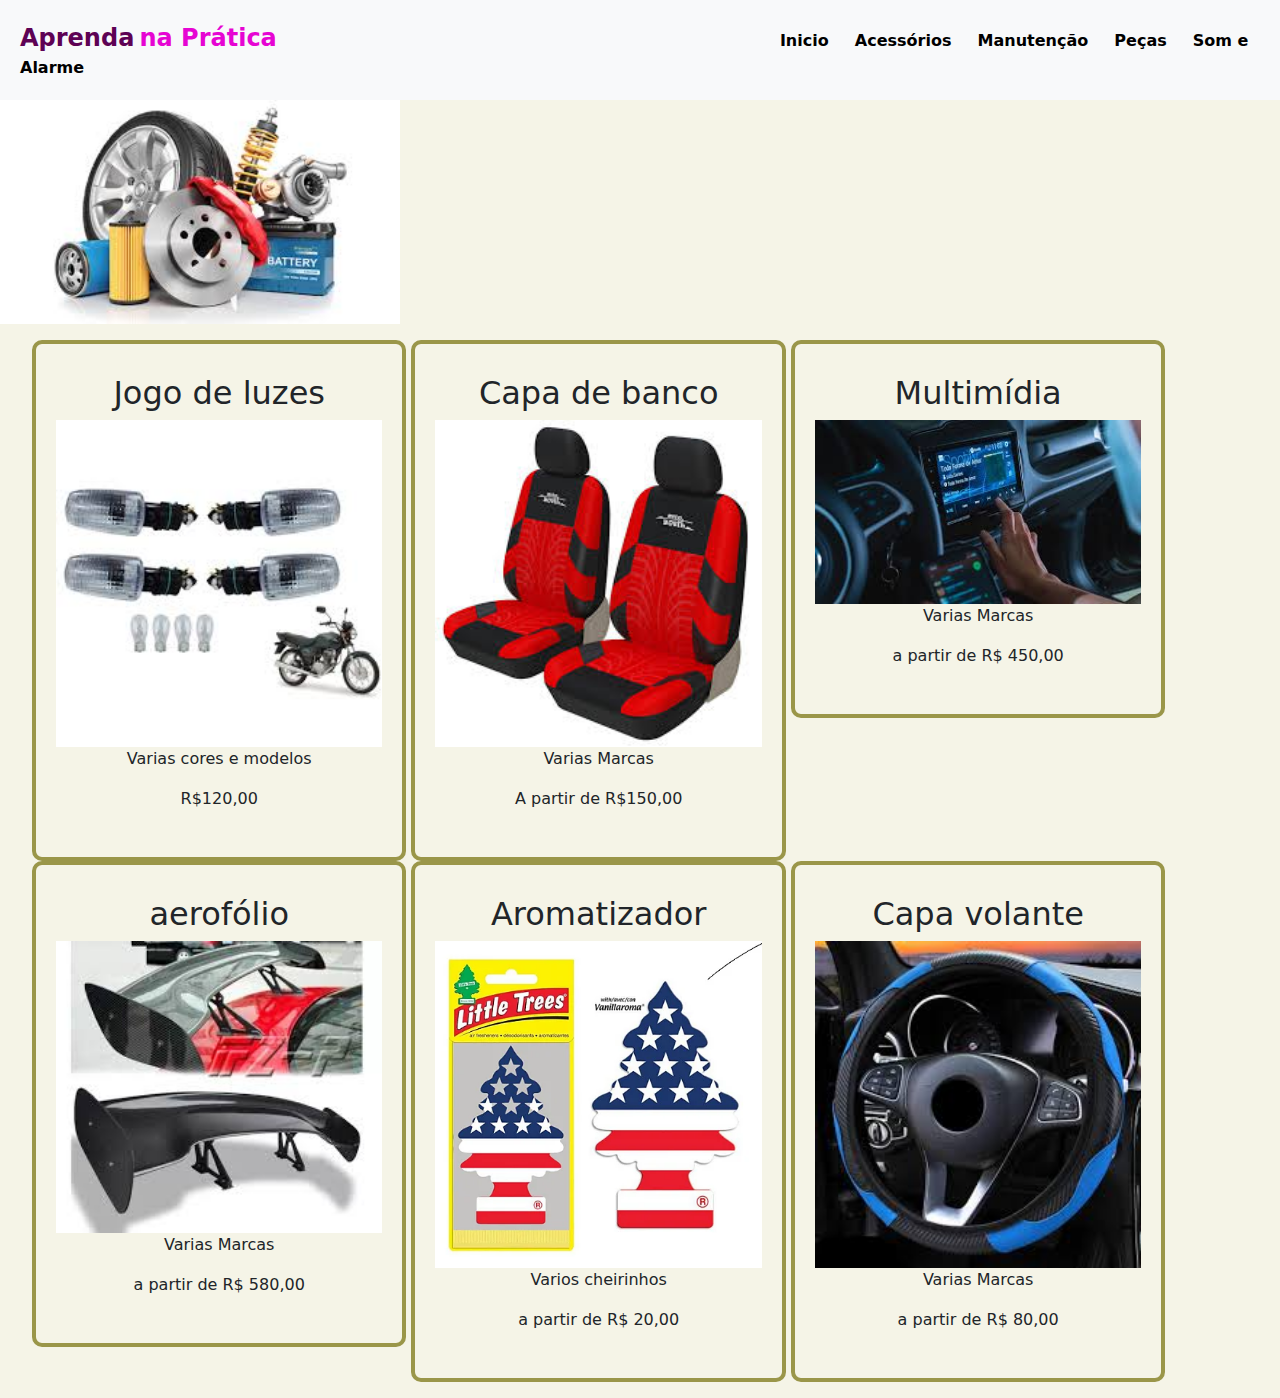
<file: acessorios.html>
<!DOCTYPE html>
<html lang="en">

<head>
    <meta charset="UTF-8">
    <meta name="viewport" content="width=device-width, initial-scale=1.0">
    <title>Acessórios</title>
    <link href="https://cdn.jsdelivr.net/npm/bootstrap@5.3.3/dist/css/bootstrap.min.css" rel="stylesheet"
        integrity="sha384-QWTKZyjpPEjISv5WaRU9OFeRpok6YctnYmDr5pNlyT2bRjXh0JMhjY6hW+ALEwIH" crossorigin="anonymous">
    <script src="https://cdn.jsdelivr.net/npm/bootstrap@5.3.3/dist/js/bootstrap.bundle.min.js"
        integrity="sha384-YvpcrYf0tY3lHB60NNkmXc5s9fDVZLESaAA55NDzOxhy9GkcIdslK1eN7N6jIeHz"
        crossorigin="anonymous"></script>
    <link rel="stylesheet" href="style5.css">
</head>

<body>
    <header class="bg-light header">
        <section>
            <span class="span-1">Aprenda</span>
            <span class="span-2">na Prática</span>
            <section class="links">
                <a href="index.html">Inicio</a>
                <a href="acessorios.html">Acessórios</a>
                <a href="manutencao.html">Manutenção</a>
                <a href="pecas.html">Peças</a>
                <a href="somealarme.html">Som e Alarme</a>
            </section>
        </section>
    </header>


    <main>
        </div>
        <div class="col align-self-end">
            <p>
                <img src="pecas.jpg" alt="peças">
            </p>
        </div>
        </div>
        <ul class="produtos">
            <li>
                <h2>Jogo de luzes</h2>
                <img src="jogodeeta.jpg">
                <p class="produtos-descricao">Varias cores e modelos</p>
                <p class="produtos-preco">R$120,00</p>
            </li>

            <li>
                <h2>Capa de banco</h2>
                <img src="capa.jpg">
                <p class="produtos-descricao">Varias Marcas</p>
                <p class="produtos-preco">A partir de R$150,00</p>
            </li>

            <li>
                <h2>Multimídia</h2>
                <img src="Multi.jpg">
                <p class="produtos-descricao">Varias Marcas</p>
                <p class="produtos-preco">a partir de R$ 450,00</p>
            </li>

            <li>
                <h2>aerofólio</h2>
                <img src="aerio.jpg">
                <p class="produtos-descricao">Varias Marcas</p>
                <p class="produtos-preco">a partir de R$ 580,00</p>
            </li>

            <li>
                <h2>Aromatizador</h2>
                <img src="cheiro.jpg">
                <p class="produtos-descricao">Varios cheirinhos</p>
                <p class="produtos-preco">a partir de R$ 20,00</p>
            </li>

            <li>
                <h2>Capa volante</h2>
                <img src="capa de volante.jpg">
                <p class="produtos-descricao">Varias Marcas</p>
                <p class="produtos-preco">a partir de R$ 80,00 </p>
            </li>
        </ul>

    </main>
</body>

</html>
</file>
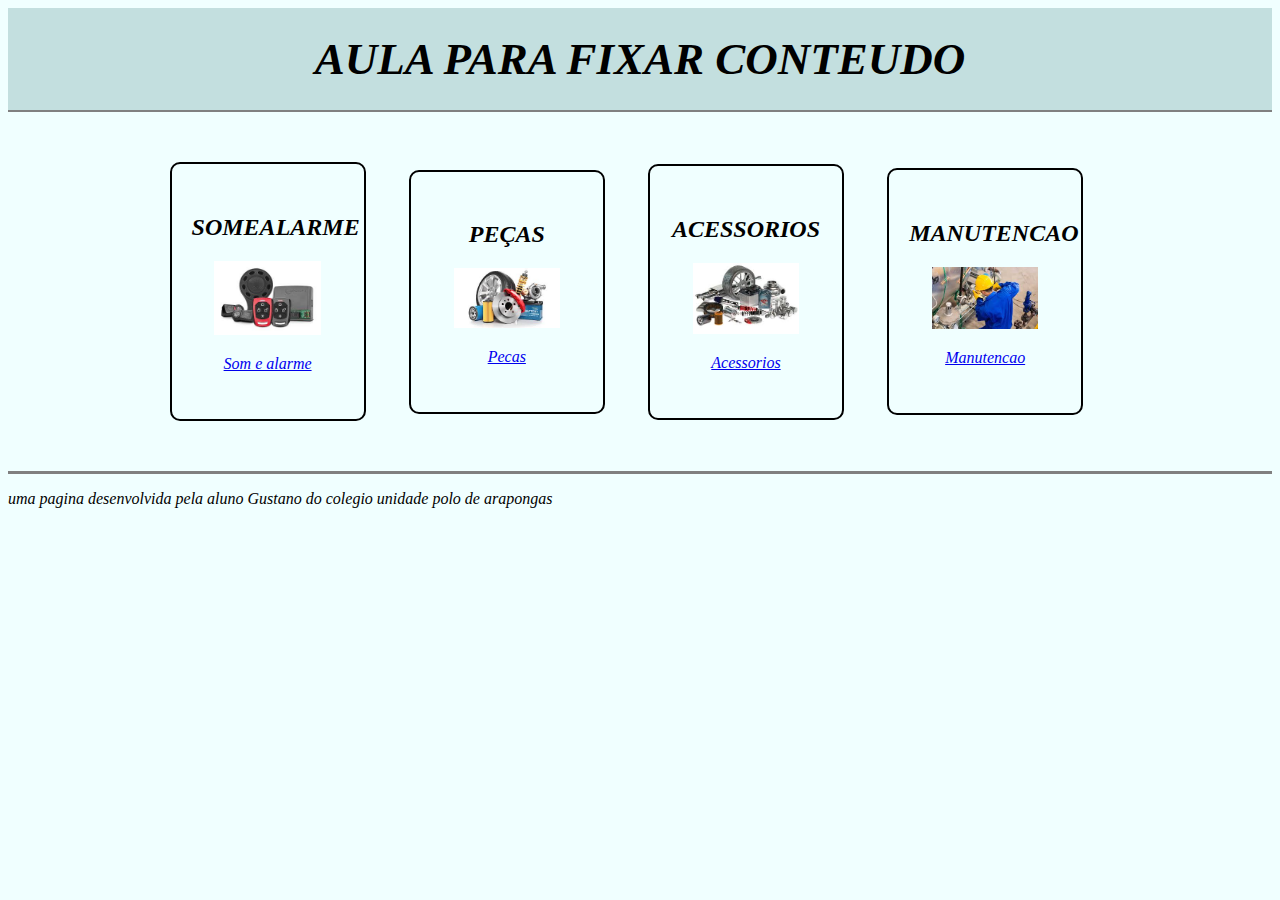
<file: index_olt.html>
<!DOCTYPE html>
<html lang="pt-br">
    <link rel="stylesheet" href="time.css">
<head>
    <meta charset="UTF-8">
    <title>aula dia 25</title>
</head>
<header>
 AULA PARA FIXAR CONTEUDO   
</header>
<body>
    <section>
       
    <nav>
        <ul class="Times">
            <li>
                <h2>SOMEALARME</h2>
                <img src="somealarme.jpg" alt="logo da imagem">
                <p class="Somealarme-descricao"><a href="somealarme.html">Som e alarme</a></p>
            </li>
            <li>
                <h2>PEÇAS</h2>
                <img src="pecas.jpg" alt="logo da imagem">
                <p class="Pecas-descricao"><a href="pecas.html">Pecas</a></p>
            </li>
            <li>
                <h2>ACESSORIOS</h2>
                <img src="acessorios.jpg" alt="logo da imagem">
                <p class="Acessorios"><a href="acessorios.html">Acessorios</a></p>
            </li>
            <li>
                <h2>MANUTENCAO</h2>
                <img src="manutencao.jpg" alt="logo da imagem">
                <p class="Manutencao"><a href="manutencao.html">Manutencao</a></p>
            </li>
        </ul>
    </nav>
</section>
<footer>
    <p>uma pagina desenvolvida pela aluno Gustano do colegio unidade polo de arapongas</p>
</footer>
</body>
</html>
</file>
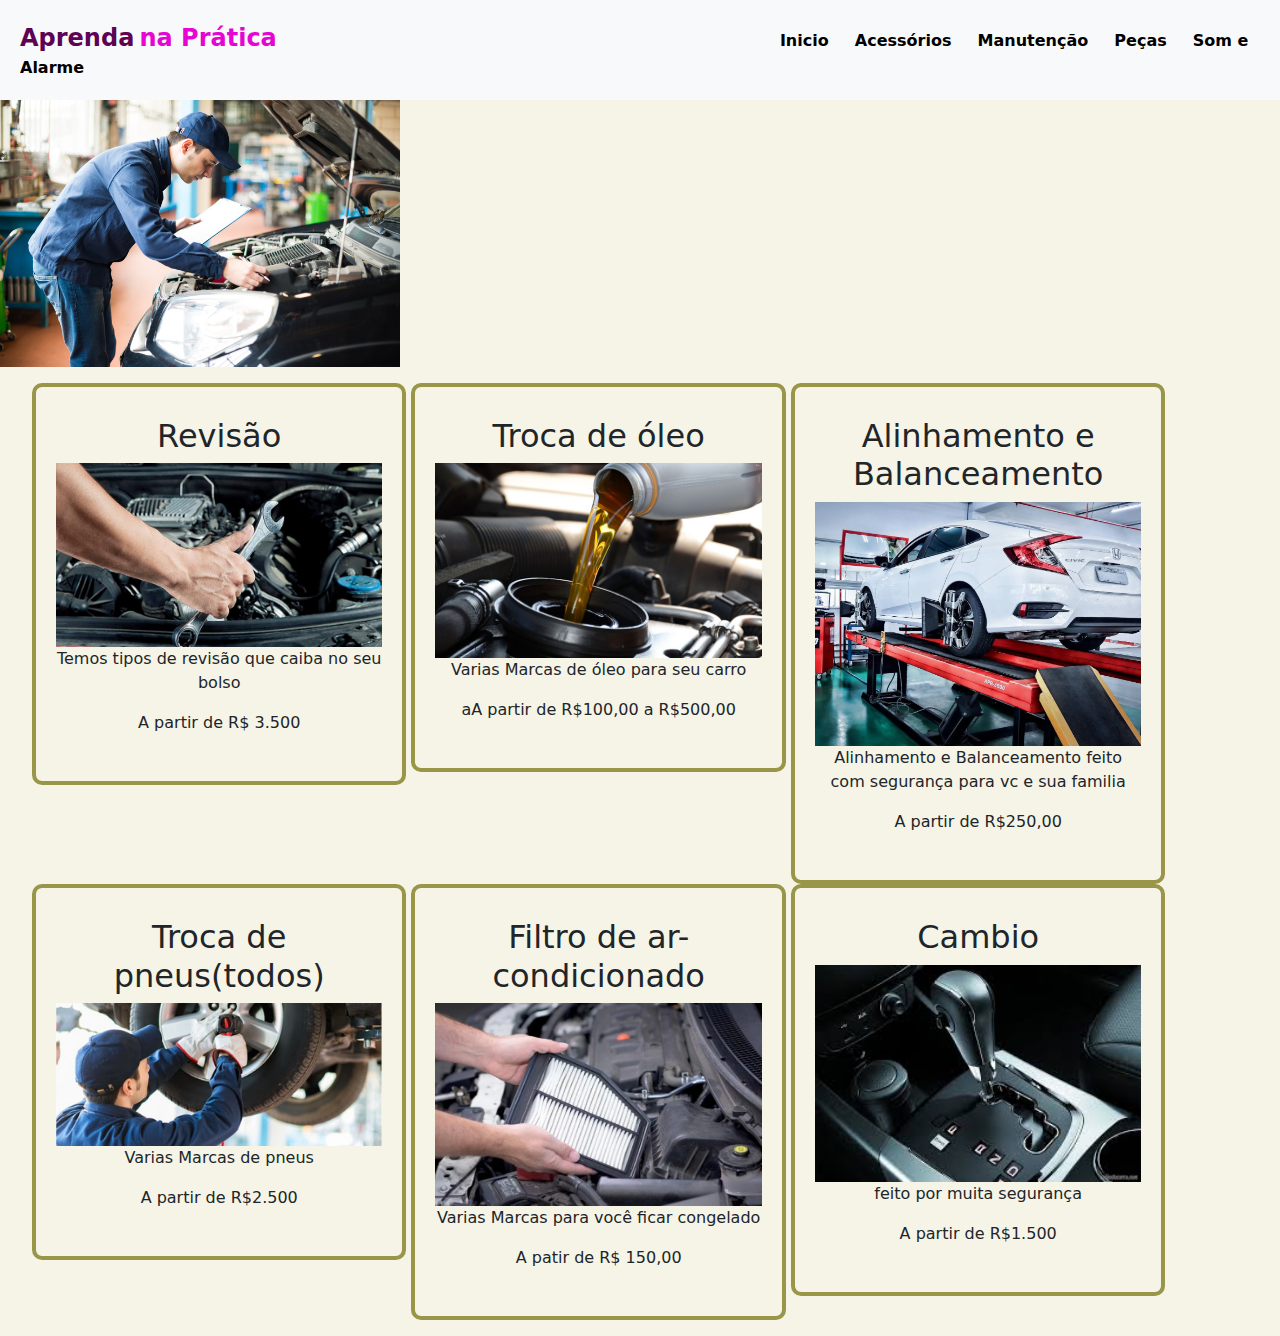
<file: manutencao.html>
<!DOCTYPE html>
<html lang="en">

<head>
    <meta charset="UTF-8">
    <meta name="viewport" content="width=device-width, initial-scale=1.0">
    <title>Acessórios</title>
    <link href="https://cdn.jsdelivr.net/npm/bootstrap@5.3.3/dist/css/bootstrap.min.css" rel="stylesheet"
        integrity="sha384-QWTKZyjpPEjISv5WaRU9OFeRpok6YctnYmDr5pNlyT2bRjXh0JMhjY6hW+ALEwIH" crossorigin="anonymous">
    <script src="https://cdn.jsdelivr.net/npm/bootstrap@5.3.3/dist/js/bootstrap.bundle.min.js"
        integrity="sha384-YvpcrYf0tY3lHB60NNkmXc5s9fDVZLESaAA55NDzOxhy9GkcIdslK1eN7N6jIeHz"
        crossorigin="anonymous"></script>
    <link rel="stylesheet" href="style5.css">
</head>

<body>
    <header class="bg-light header">
        <section>
            <span class="span-1">Aprenda</span>
            <span class="span-2">na Prática</span>
            <section class="links">
                <a href="index.html">Inicio</a>
                <a href="acessorios.html">Acessórios</a>
                <a href="manutencao.html">Manutenção</a>
                <a href="pecas.html">Peças</a>
                <a href="somealarme.html">Som e Alarme</a>
            </section>
        </section>
    </header>


    <main>
        <div class="col align-self-end">
            <p>
                <img src="manutençao.jpg" alt="peças">
            </p>
        </div>
        </div>

        <ul class="produtos">
            <li>
                <h2>Revisão</h2>
                <img src="revisão.jpg">
                <p class="produtos-descricao">Temos tipos de revisão que caiba no seu bolso</p>
                <p class="produtos-preco">A partir de R$ 3.500</p>
            </li>

            <li>
                <h2>Troca de óleo</h2>
                <img src="troca de oleo.jpg">
                <p class="produtos-descricao">Varias Marcas de óleo para seu carro</p>
                <p class="produtos-preco">aA partir de R$100,00 a R$500,00</p>
            </li>

            <li>
                <h2>Alinhamento e Balanceamento</h2>
                <img src="balanciamento.jpg">
                <p class="produtos-descricao">Alinhamento e Balanceamento feito com segurança para vc e sua familia</p>
                <p class="produtos-preco">A partir de R$250,00</p>
            </li>

            <li>
                <h2>Troca de pneus(todos)</h2>
                <img src="troca de pneus.jpg">
                <p class="produtos-descricao">Varias Marcas de pneus</p>
                <p class="produtos-preco">A partir de R$2.500</p>
            </li>

            <li>
                <h2>Filtro de ar-condicionado</h2>
                <img src="filtro.jpg">
                <p class="produtos-descricao">Varias Marcas para você ficar congelado</p>
                <p class="produtos-preco">A patir de R$ 150,00</p>

            </li>

            <li>
                <h2>Cambio</h2>
                <img src="cambio.jpg">
                <p class="produtos-descricao">feito por muita segurança</p>
                <p class="produtos-preco">A partir de R$1.500</p>
            </li>
        </ul>
    </main>
</body>

</html>
</file>
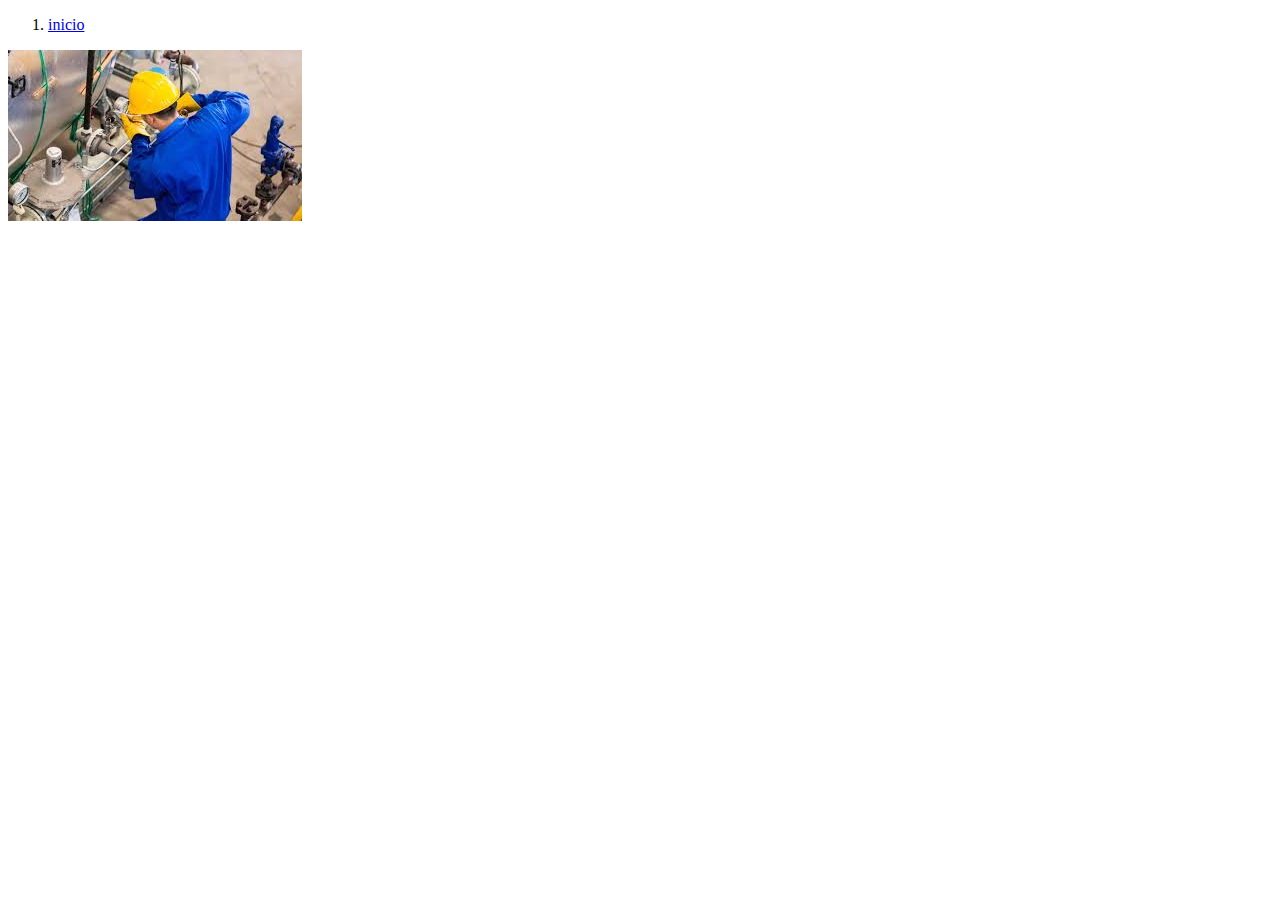
<file: manutencao2.html>
<!DOCTYPE html>
<html lang="en">
<head>
    <meta charset="UTF-8">
    <meta name="viewport" content="width=device-width, initial-scale=1.0">
    <title>O mais amado do Brasil</title>
</head>
<body>
    <ol>
        <li><a href="index.html">inicio</a></li>
    </ol>
   <img src="manutencao.jpg" alt="">
</body>
</html>
</file>
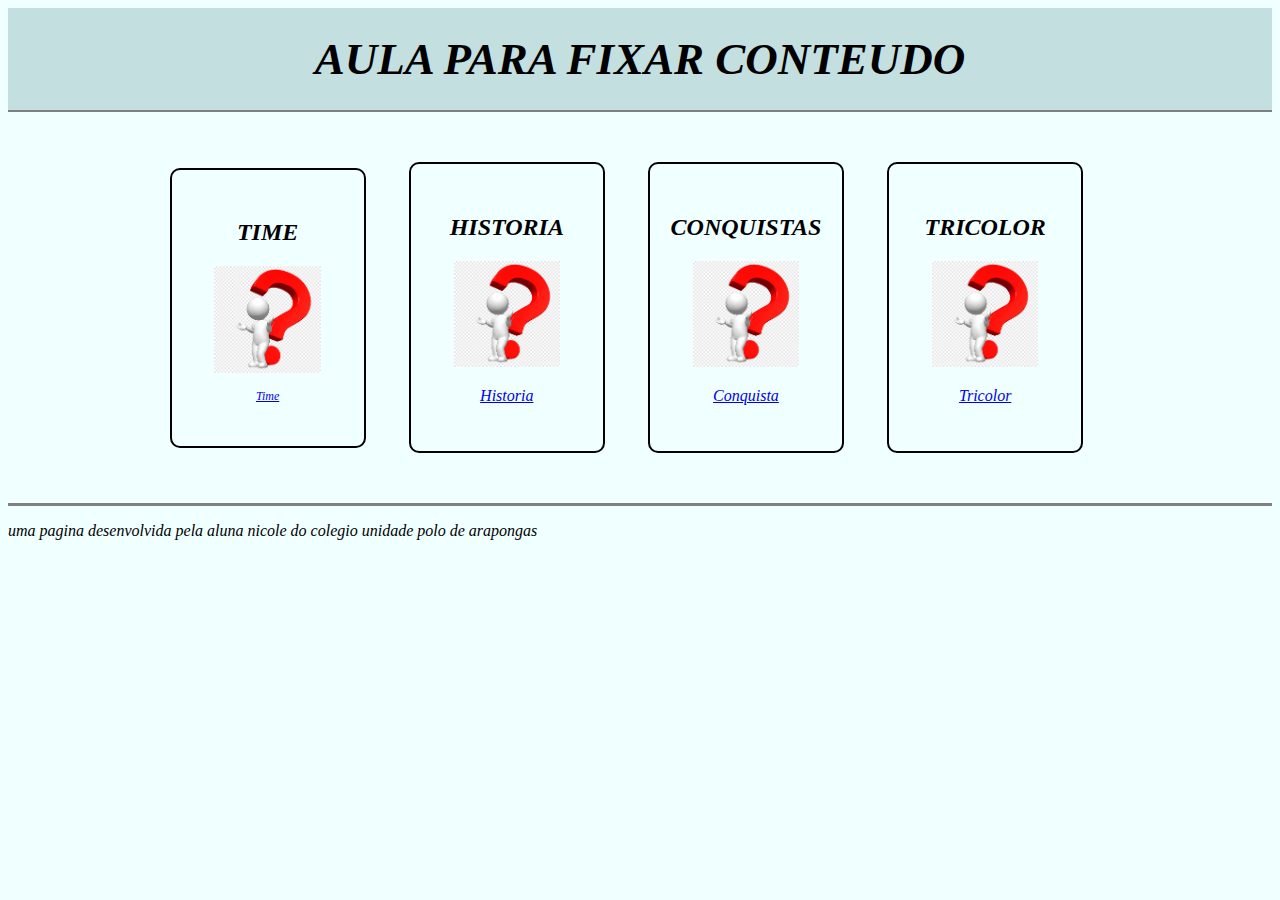
<file: old-index.html>
<!DOCTYPE html>
<html lang="pt-br">
    <link rel="stylesheet" href="time.css">
<head>
    <meta charset="UTF-8">
    <title>aula dia 25</title>
</head>
<header>
 AULA PARA FIXAR CONTEUDO   
</header>
<body>
    <section>
       
    <nav>
        <ul class="Times">
            <li>
                <h2>TIME</h2>
                <img src="interrogacao.png" alt="logo da imagem">
                <p class="time-descricao"><a href="time.html">Time</a></p>
            </li>
            <li>
                <h2>HISTORIA</h2>
                <img src="interrogacao.png" alt="logo da imagem">
                <p class="Historia-descricao"><a href="historia.html">Historia</a></p>
            </li>
            <li>
                <h2>CONQUISTAS</h2>
                <img src="interrogacao.png" alt="logo da imagem">
                <p class="Conquistas-descricao"><a href="conquistas.html">Conquista</a></p>
            </li>
            <li>
                <h2>TRICOLOR</h2>
                <img src="interrogacao.png" alt="logo da imagem">
                <p class="Tricolor"><a href="tricolor.html">Tricolor</a></p>
            </li>
        </ul>
    </nav>
</section>
<footer>
    <p>uma pagina desenvolvida pela aluna nicole do colegio unidade polo de arapongas</p>
</footer>
</body>
</html>
</file>
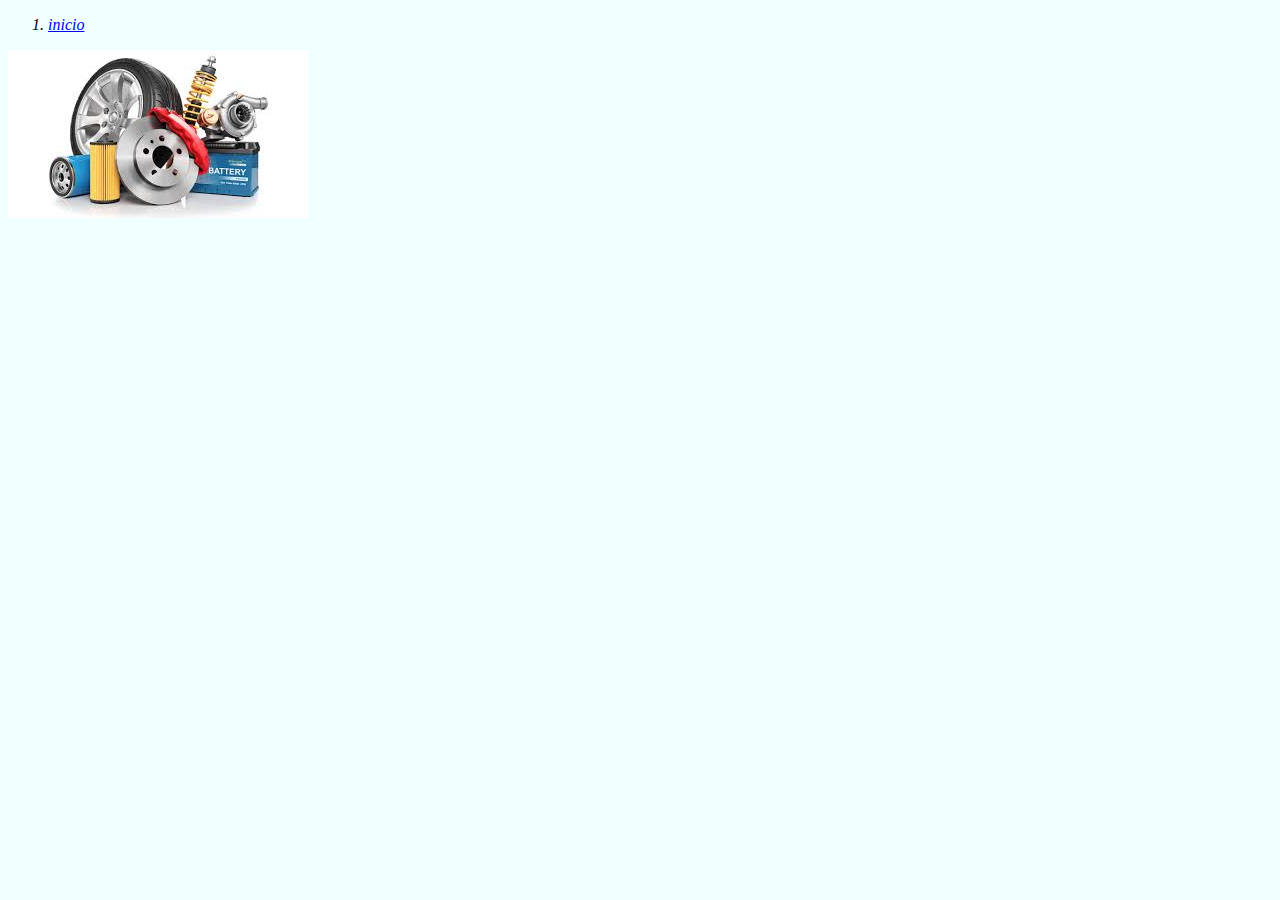
<file: pecas-1.html>
<!DOCTYPE html>
<html lang="en">
    <link rel="stylesheet" href="time.css">
<head>
    <meta charset="UTF-8">
    <meta name="viewport" content="width=device-width, initial-scale=1.0">
    <title>O mais amado do Brasil</title>
</head>
<body>
    <ol>
        <li><a href="index.html">inicio</a></li>
    </ol>
   <img src="pecas.jpg" alt="">
</body>
</html>
</file>
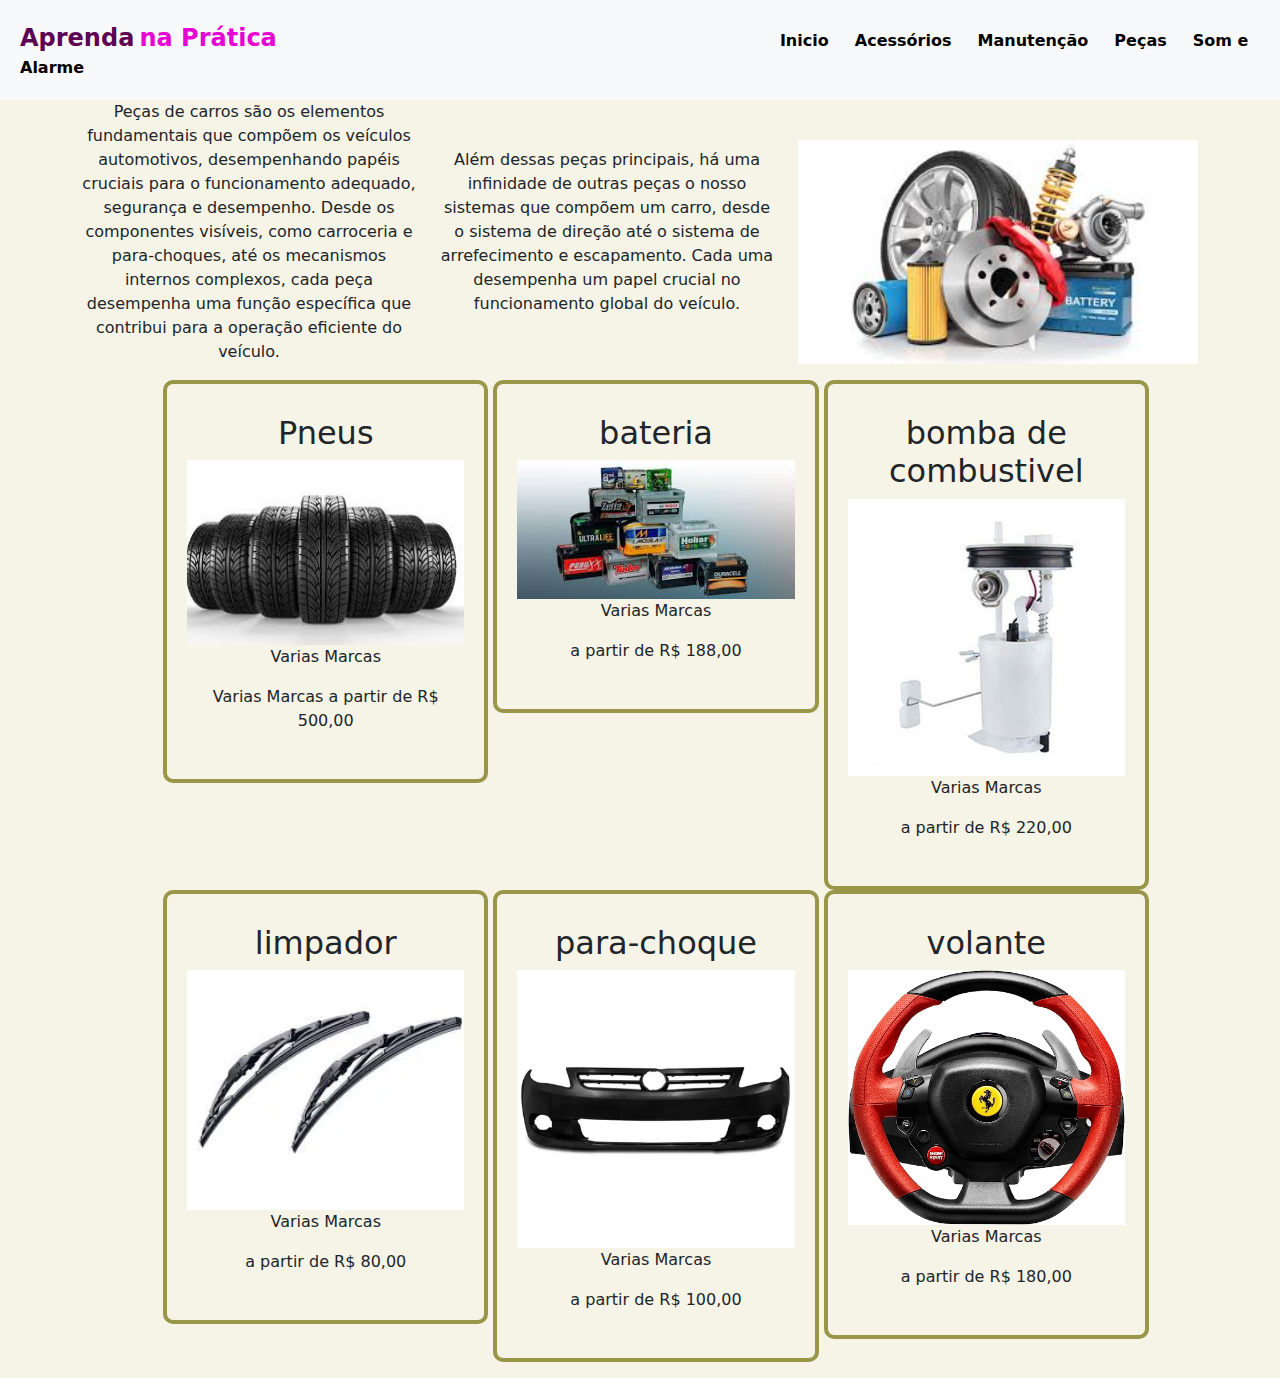
<file: pecas.html>
<!DOCTYPE html>
<html lang="en">

<head>
    <meta charset="UTF-8">
    <meta name="viewport" content="width=device-width, initial-scale=1.0">
    <title>Acessórios</title>
    <link href="https://cdn.jsdelivr.net/npm/bootstrap@5.3.3/dist/css/bootstrap.min.css" rel="stylesheet"
        integrity="sha384-QWTKZyjpPEjISv5WaRU9OFeRpok6YctnYmDr5pNlyT2bRjXh0JMhjY6hW+ALEwIH" crossorigin="anonymous">
    <script src="https://cdn.jsdelivr.net/npm/bootstrap@5.3.3/dist/js/bootstrap.bundle.min.js"
        integrity="sha384-YvpcrYf0tY3lHB60NNkmXc5s9fDVZLESaAA55NDzOxhy9GkcIdslK1eN7N6jIeHz"
        crossorigin="anonymous"></script>
    <link rel="stylesheet" href="style5.css">
</head>

<body>
    <header class="bg-light header">
        <section>
            <span class="span-1">Aprenda</span>
            <span class="span-2">na Prática</span>
            <section class="links">
                <a href="index.html">Inicio</a>
                <a href="acessorios.html">Acessórios</a>
                <a href="manutencao.html">Manutenção</a>
                <a href="pecas.html">Peças</a>
                <a href="somealarme.html">Som e Alarme</a>
            </section>
        </section>
    </header>



    <main>

        <div class="container text-center">
            <div class="row">
                <div class="col align-self-start">
                    <p>
                        Peças de carros são os elementos fundamentais que compõem os veículos automotivos, desempenhando
                        papéis cruciais para o funcionamento adequado, segurança e desempenho. Desde os componentes
                        visíveis, como carroceria e para-choques, até os mecanismos internos complexos, cada peça
                        desempenha
                        uma função específica que contribui para a operação eficiente do veículo.
                    </p>
                </div>
                <div class="col align-self-center">
                    <p>
                        Além dessas peças principais, há uma infinidade de outras peças o nosso sistemas que compõem um
                        carro,
                        desde o sistema de direção até o sistema de arrefecimento e escapamento. Cada uma desempenha um
                        papel crucial no funcionamento global do veículo.
                    </p>
                </div>
                <div class="col align-self-end">
                    <p>
                        <img src="pecas.jpg" alt="peças">
                    </p>
                </div>
            </div>
            <ul class="produtos">
                <li>
                    <h2>Pneus</h2>
                    <img src="pneus.png">
                    <p class="produtos-descricao">Varias Marcas</p>
                    <p class="produtos-preco">Varias Marcas a partir de R$ 500,00</p>
                </li>

                <li>
                    <h2>bateria</h2>
                    <img src="bateria.jpg">
                    <p class="produtos-descricao">Varias Marcas</p>
                    <p class="produtos-preco">a partir de R$ 188,00</p>
                </li>

                <li>
                    <h2>bomba de combustivel</h2>
                    <img src="bomba.jpg">
                    <p class="produtos-descricao">Varias Marcas</p>
                    <p class="produtos-preco">a partir de R$ 220,00</p>
                </li>

                <li>
                    <h2>limpador</h2>
                    <img src="limpador.jpg">
                    <p class="produtos-descricao">Varias Marcas</p>
                    <p class="produtos-preco">a partir de R$ 80,00</p>
                </li>

                <li>
                    <h2>para-choque</h2>
                    <img src="PAR-CHOQUE.jpg">
                    <p class="produtos-descricao">Varias Marcas</p>
                    <p class="produtos-preco">a partir de R$ 100,00</p>
                </li>

                <li>
                    <h2>volante</h2>
                    <img src="volante.jpg">
                    <p class="produtos-descricao">Varias Marcas</p>
                    <p class="produtos-preco">a partir de R$ 180,00 </p>
                </li>
            </ul>

    </main>

</html>
</body>

</html>
</file>
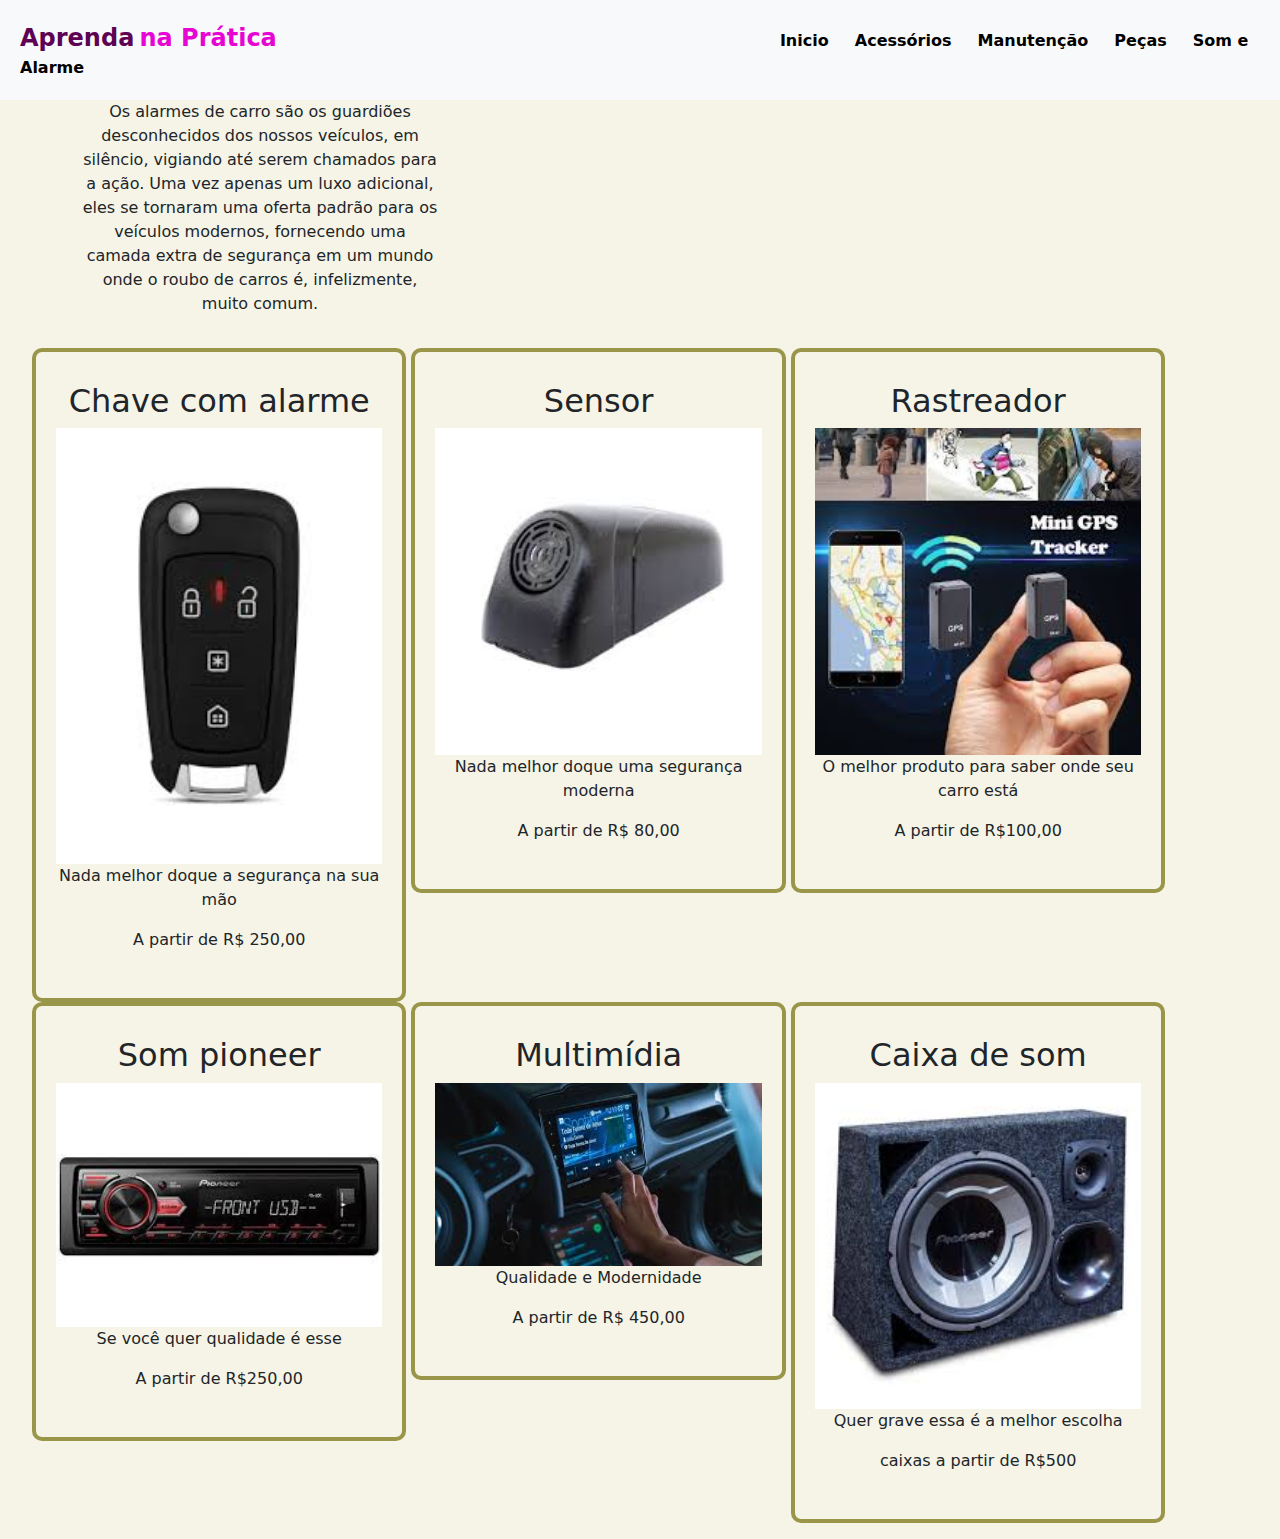
<file: somealarme.html>
<!DOCTYPE html>
<html lang="en">

<head>
    <meta charset="UTF-8">
    <meta name="viewport" content="width=device-width, initial-scale=1.0">
    <title>Acessórios</title>
    <link href="https://cdn.jsdelivr.net/npm/bootstrap@5.3.3/dist/css/bootstrap.min.css" rel="stylesheet"
        integrity="sha384-QWTKZyjpPEjISv5WaRU9OFeRpok6YctnYmDr5pNlyT2bRjXh0JMhjY6hW+ALEwIH" crossorigin="anonymous">
    <script src="https://cdn.jsdelivr.net/npm/bootstrap@5.3.3/dist/js/bootstrap.bundle.min.js"
        integrity="sha384-YvpcrYf0tY3lHB60NNkmXc5s9fDVZLESaAA55NDzOxhy9GkcIdslK1eN7N6jIeHz"
        crossorigin="anonymous"></script>
    <link rel="stylesheet" href="style5.css">
</head>

<body>
    <header class="bg-light header">
        <section>
            <span class="span-1">Aprenda</span>
            <span class="span-2">na Prática</span>
            <section class="links">
                <a href="index.html">Inicio</a>
                <a href="acessorios.html">Acessórios</a>
                <a href="manutencao.html">Manutenção</a>
                <a href="pecas.html">Peças</a>
                <a href="somealarme.html">Som e Alarme</a>
            </section>
        </section>
    </header>


    <main>
        <div class="container text-center">
            <div class="row">
                <div class="col align-self-start">
                    <p>
                        Os alarmes de carro são os guardiões desconhecidos dos nossos veículos, em silêncio, vigiando
                        até serem chamados para a ação. Uma vez apenas um luxo adicional, eles se tornaram uma oferta
                        padrão para os veículos modernos, fornecendo uma camada extra de segurança em um mundo onde o
                        roubo de carros é, infelizmente, muito comum.
                    </p>
                </div>
                <div class="col align-self-center">
                    <p>

                    </p>
                </div>
                <div class="col align-self-end">
                    
                </div>
            </div>
        </div>
        <main>
            <div class="col align-self-end">
                <p>
                   
                </p>
            </div>
            </div>

            <ul class="produtos">
                <li>
                    <h2>Chave com alarme</h2>
                    <img src="chave.jpg">
                    <p class="produtos-descricao">Nada melhor doque a segurança na sua mão</p>
                    <p class="produtos-preco">A partir de R$ 250,00</p>
                </li>

                <li>
                    <h2>Sensor</h2>
                    <img src="sensor.jpg">
                    <p class="produtos-descricao">Nada melhor doque uma segurança moderna</p>
                    <p class="produtos-preco">A partir de R$ 80,00</p>
                </li>

                <li>
                    <h2>Rastreador</h2>
                    <img src="rastreador.jpg">
                    <p class="produtos-descricao">O melhor produto para saber onde seu carro está</p>
                    <p class="produtos-preco">A partir de R$100,00</p>
                </li>

                <li>
                    <h2>Som pioneer</h2>
                    <img src="som.jpg">
                    <p class="produtos-descricao">Se você quer qualidade é esse</p>
                    <p class="produtos-preco">A partir de R$250,00</p>
                </li>

                <li>
                    <h2>Multimídia</h2>
                    <img src="Multi.jpg">
                    <p class="produtos-descricao">Qualidade e Modernidade</p>
                    <p class="produtos-preco">A partir de R$ 450,00</p>

                </li>

                <li>
                    <h2>Caixa de som</h2>
                    <img src="somcaixa.jpg">
                    <p class="produtos-descricao">Quer grave essa é a melhor escolha</p>
                    <p class="produtos-preco">caixas a partir de R$500</p>
                </li>
            </ul>
        </main>
</body>

</html>
</file>
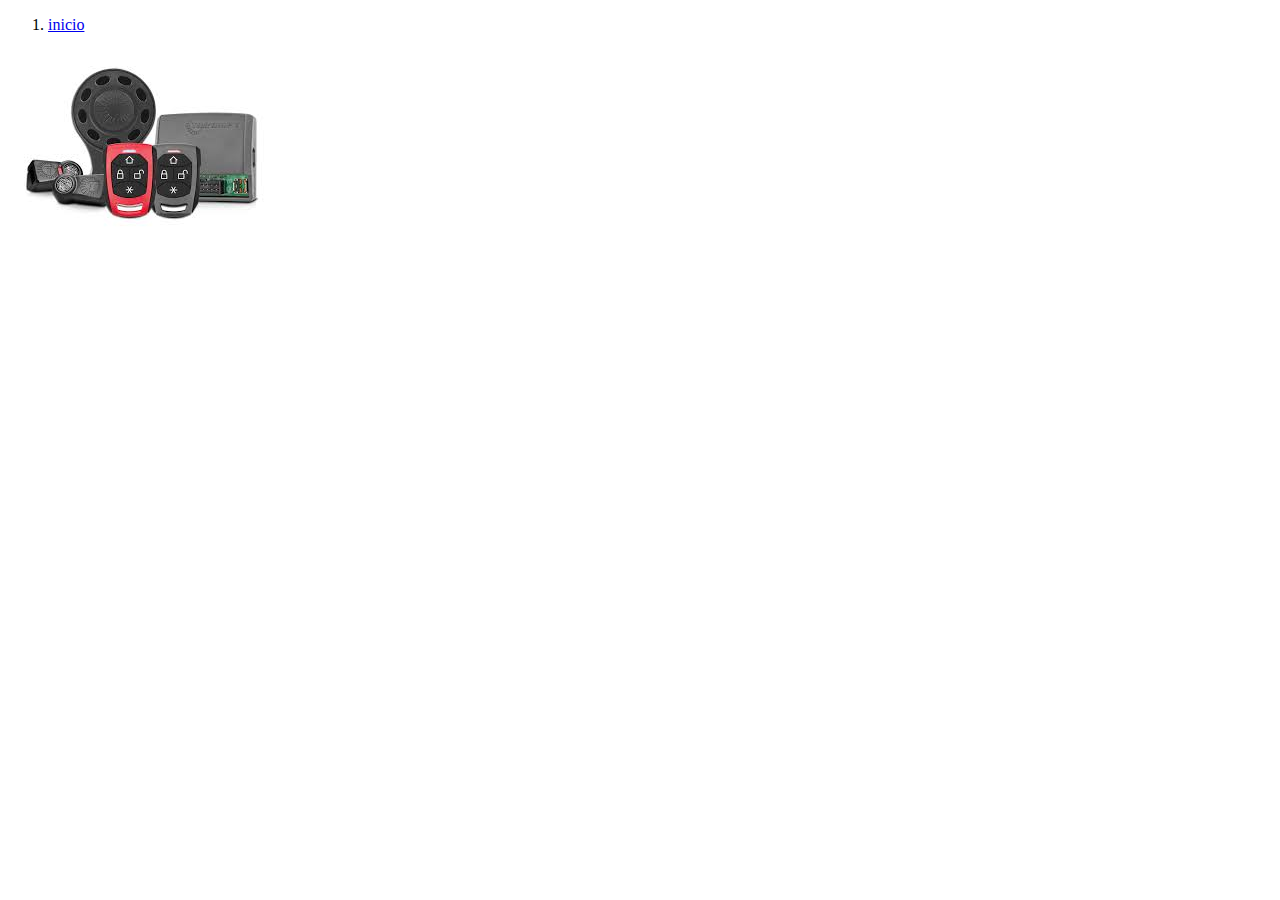
<file: somealarme2.html>
<!DOCTYPE html>
<html lang="en">
<head>
    <meta charset="UTF-8">
    <meta name="viewport" content="width=device-width, initial-scale=1.0">
    <title>O mais amado do Brasil</title>
</head>
<body>
    <ol>
        <li><a href="index.html">inicio</a></li>
    </ol>
   <img src="somealarme.jpg" alt="">
</body>
</html>
</file>
<file: style5.css>
body{
    background-color: rgb(245, 244, 231);
}

.header{
    padding: 20px;
}

.links{
    display: inline;
    margin-left: 480px;
}

.links a{
    margin-left: 15px;
    text-decoration: none;
    font-weight: bold;
    color: black;
    padding: 3px;
}

.links a:hover{
    color: #e605d3;
    border-top: 2px solid #e605d3;
    border-bottom: 2px solid #e605d3;
}

.link-a-1{
    background-color: #bb09ac;
    border: #e605d3 solid 2px;
    color: white;
    font-weight: bold;
}

.link-a-2{
    background-color: transparent;
    border: #e605d3 solid 2px;
    font-weight: bold;
}

.span-1, .span-2{
font-weight: bold;
font-size: x-large;
}

.span-1{
    color: #5e0254;
}

.span-2{
    color: #e605d3;
}

.secao-1{
    width: 500px;
   
    margin-left: 50px;
    margin-top: 50px;
}

.img img{
    width: 70%;
    border-radius: 100%;
}

.secao-2{
    width: 500px;
    margin-left: 50px;
    margin-top: 50px;
}

img{
    width: 400px;
}

.img-col{
margin: 20px;
border-radius: 100%;
}

.produtos li{
    display: inline-block;
    text-align: center;
    width: 30%;
    vertical-align: top;
    margin: 0.5% 1,5%;
    padding: 30px 20px;
    box-sizing: border-box;
    border: 4px solid #9a9649;
    border-radius: 10px;
}

.produtos img{
    width: 100%;
}

.produtos li:hover{
    border-color: #C78c19;
}

.produtos li:active{
    border-color: #c1111c;
}

.produtos li:hover h2{
    font-size: 50px;
}
</file>
<file: time.css>
header{
    font-size: 45px;
    background-color: rgb(195, 223, 223);
    color: black;
    padding: 25px;
    font-weight: bold;
    text-align: center;
    border-bottom: 2px solid gray;
}
body{
    background-color: azure;
    font-style: oblique;
}
.Times{
   width:980px;
   margin: 0 auto;
   padding: 50px 0;
}

.Times li{
    display: inline-block;
    text-align: center;
    width: 20%;
    vertical-align: middle;
    margin: 0 2% auto;
    padding: 30px 20px;
    box-sizing: border-box; 
    border: 2px solid #000000;
    border-radius: 10px;
}

li img{
    width: 70%;
}
.Times li:hover{
    border: 8px solid #929dfc;
}

.time-descricao{
    font-size: 12px;
}
nav a:hover{
    color: #c78c19;
    text-transform: uppercase;
   text-decoration: underline;
    }
    footer{
        border-top: 3px solid grey;
    }
</file>
